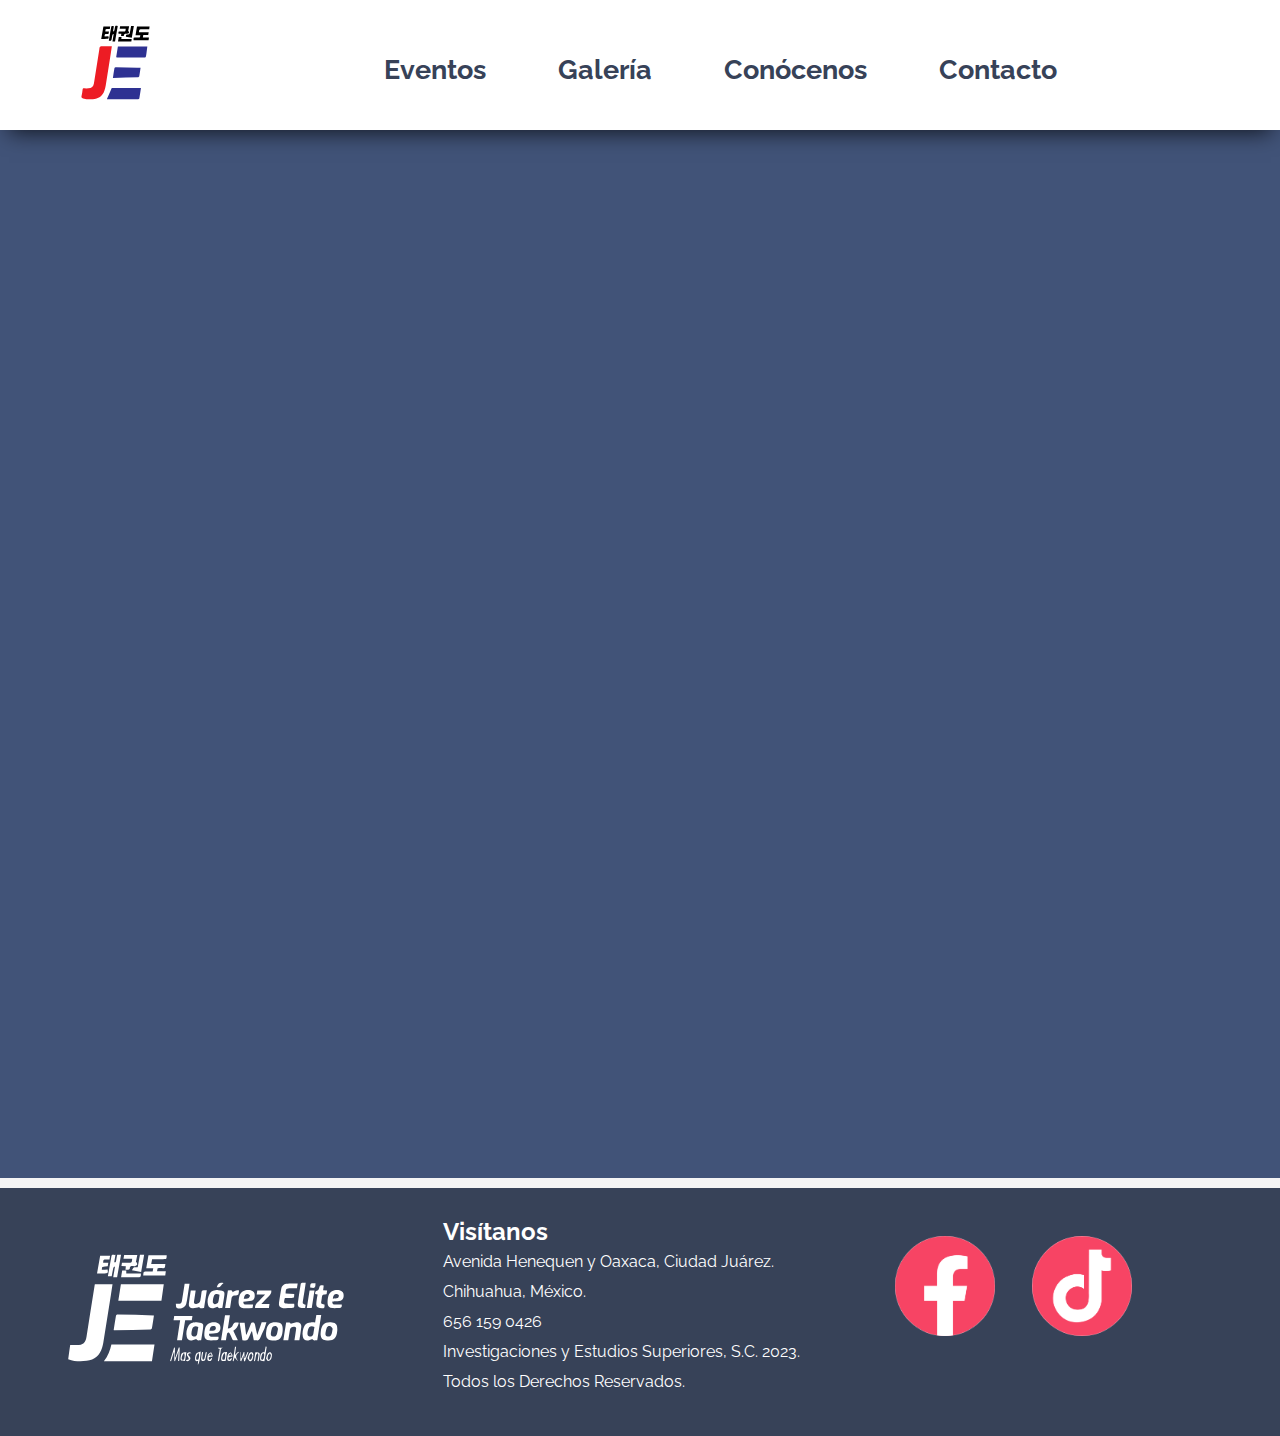
<file: conocenos.html>
<!DOCTYPE html>
<html lang="en">
<head>
    <meta http-equiv="content-type" content="text/html; charset=UTF-8">
    <meta charset="UTF-8">
    <meta name="viewport" content="width=device-width, initial-scale=1.0">
    <title>Juarez Elite Taekwondo</title>
    <link rel="preconnect" href="https://fonts.googleapis.com">
    <link rel="preconnect" href="https://fonts.gstatic.com" crossorigin>
    <link href="https://fonts.googleapis.com/css2?family=Open+Sans&family=Raleway:wght@400;800&display=swap" rel="stylesheet"> 
    <link rel="stylesheet" href="CSS/style-m.css">
    <link rel="stylesheet" href="CSS/style.css">
    <style>
        img[src*="https://cdn.000webhost.com/000webhost/logo/footer-powered-by-000webhost-white2.png"] {
            display: none;
        }
    </style>
    <script src="js/functions.js"></script> 
    <link rel="shortcut icon" href="img/logo/isologo.svg" type="image/x-icon">
</head>

<body>
    <!--INICIO DE ENCABEZADO / BARRA DE NAVEGACION--> 
    <header class="main-header" id="inicio">
        <div class="main-logo">
            <a href="index.html">
            <img id="logo" src="img/logo/isologo.svg">
            </a>
        </div>
        <nav id="nav" class="main-nav">
          <div class="nav-links" >
            <a class="link-item" href="eventos.html">Eventos</a>
            <a class="link-item" href="galeria.html">Galería</a>
            <a class="link-item" href="conocenos.html">Conócenos </a>
            <a id="btn-slice" class="link-item" href="contacto.html">
                <div class="top"><span></span></div>
                <div class="bottom"><span>Contacto</span></div>
            </a>
          </div>
        </nav>
        <button id="button-menu" class="button-menu">
          <span id="finger"></span>
          <span></span>
          <span id="finger"></span>
        </button>
      </header>
    <!--FIN DE ENCABEZADO / BARRA DE NAVEGACION-->  
    <main>
    <div id="map">
        <div id="cinta">
            <div id="hang">
                <img id="imago" src="img/logo/imagotipo.svg">
                <h1>Ubicación</h1>
                <div id="ubi">
                    Calle Av. Henequén 712, Cerrada del Parque, 32590 Juárez, Chih.
                </div>
                <img id="mascota" src="img/mascota/kick.svg">
                <img id="mascota1" src="img/mascota/fight.svg">
                <img id="mascota2" src="img/mascota/stand.svg">
            </div>
        </div>
        <div id="mapa">
            <iframe src="https://www.google.com/maps/embed?pb=!1m18!1m12!1m3!1d13586.477310970455!2d-106.39468745184334!3d31.644271640472226!2m3!1f0!2f0!3f0!3m2!1i1024!2i768!4f13.1!3m3!1m2!1s0x86e767ecf95fd821%3A0xdb5d71f73613a6f8!2sJu%C3%A1rez%20elite%20taekwondo!5e0!3m2!1sen!2smx!4v1700555294118!5m2!1sen!2smx" width="100%" height="100%" style="border:0;" allowfullscreen="" loading="lazy" referrerpolicy="no-referrer-when-downgrade"></iframe>
        </div>
    </div>

    <!--INICIO DE PIE-->
    <footer>
        <div class="pie1">
            <img src="img/logo/LogoNombre.svg" alt="Logo">
        </div>    
    
        <div class="pie2">
            <h2>Visítanos</h2>
            <p>Avenida Henequen y Oaxaca, Ciudad Juárez.</p>
            <p>Chihuahua, México.</p>
            <p>656 159 0426</p>
            <p>Investigaciones y Estudios Superiores, S.C. 2023.</p>
            <p>Todos los Derechos Reservados.</p>
        </div>    
    
        <div class="pie3" style="padding: 10px; box-sizing: border-box;">
            <div class="redes">
                <a href="https://www.facebook.com/JRZELITETKD/?locale=es_LA"><img src="img/facebook.png" alt="facebook"></a>
            </div>
            <div class="redes">
                <a href="https://www.tiktok.com/@erickdjz"><img src="img/tiktok.png" alt="tiktok"></a>
            </div>
        </div>
    </footer>
    <!--FINAL DE PIE-->
</body>
</html>
</file>
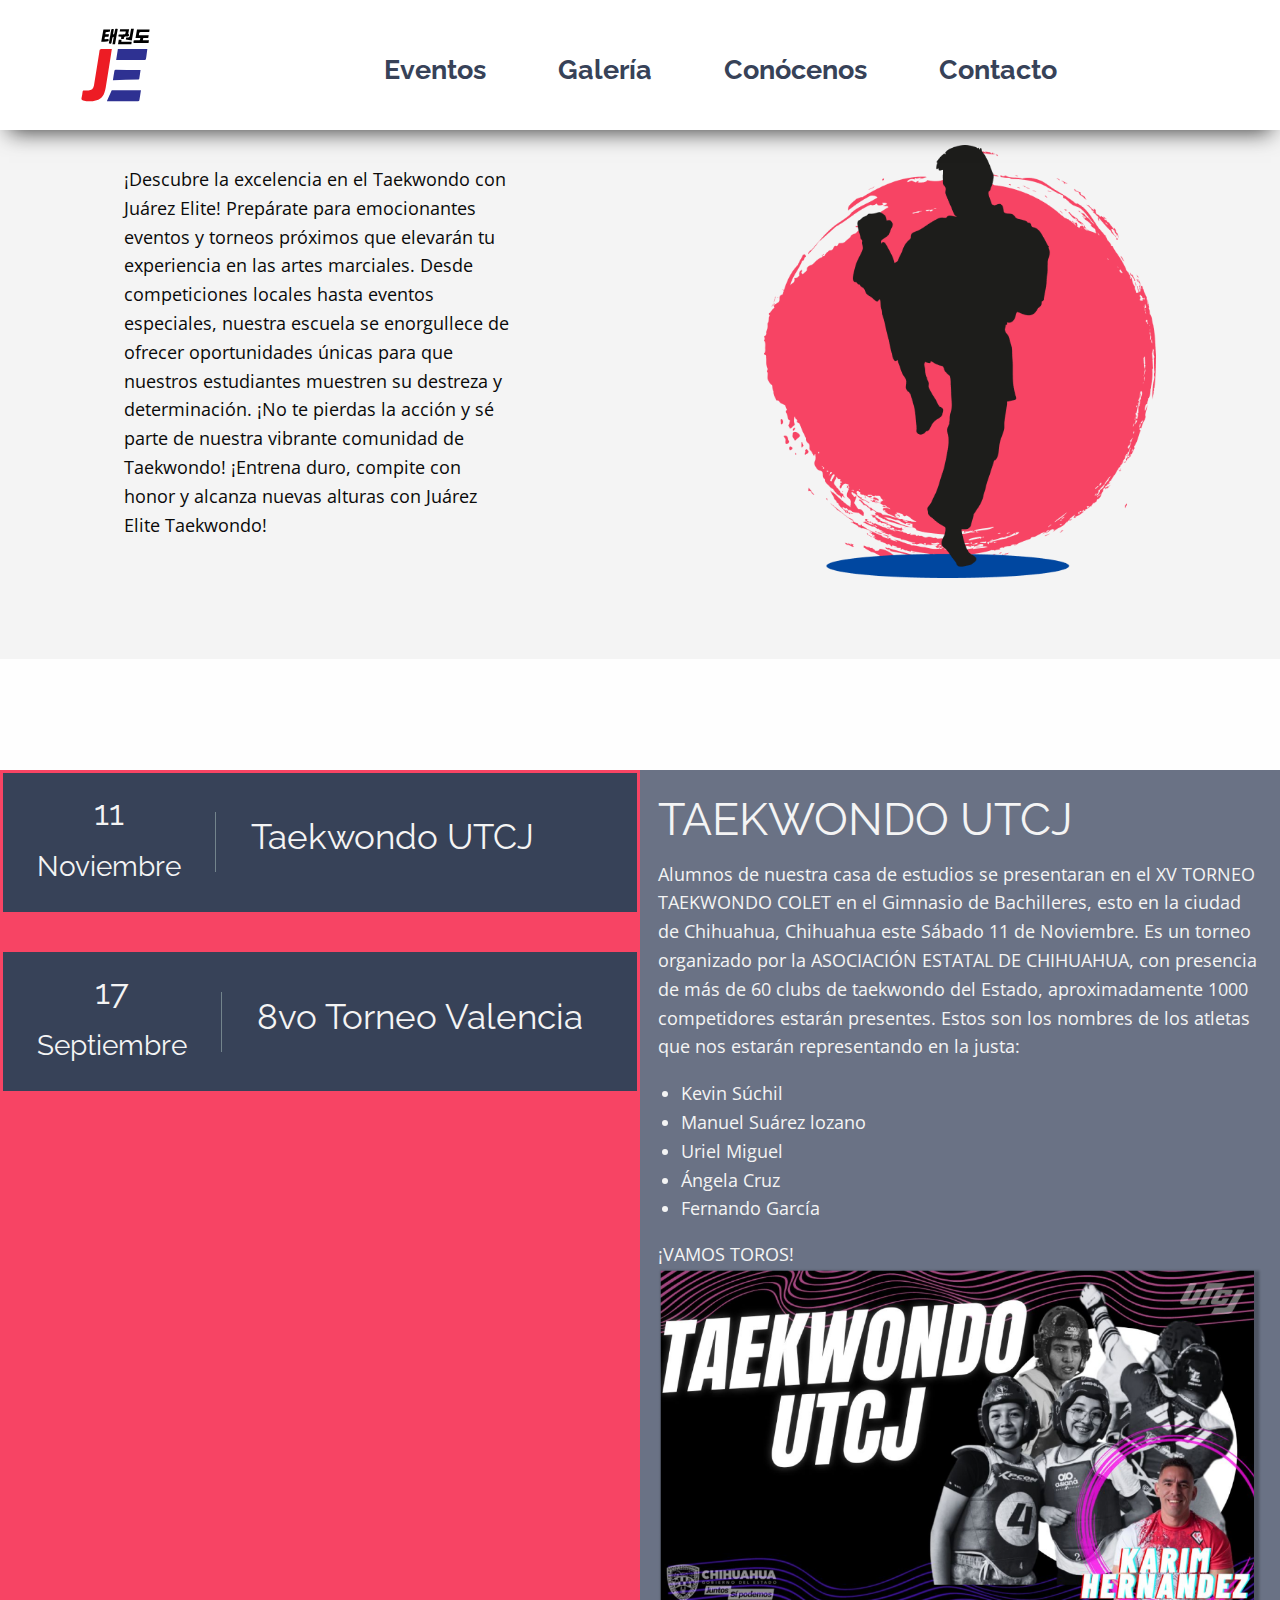
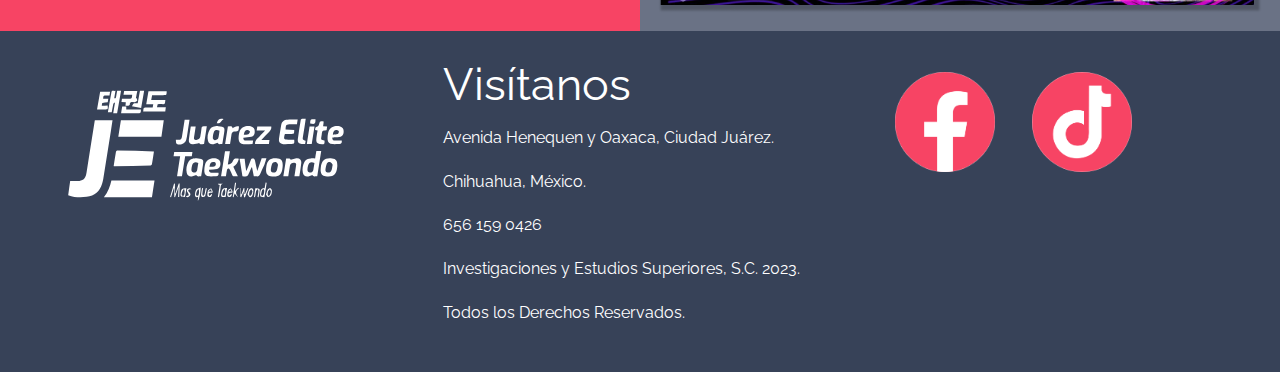
<file: eventos.html>
<!DOCTYPE html>
<html lang="en"> 

<head>
    <meta http-equiv="content-type" content="text/html; charset=UTF-8">
    <meta charset="UTF-8">
    <meta name="viewport" content="width=device-width, initial-scale=1.0">
    <title>Juarez Elite Taekwondo</title>
    <link rel="stylesheet" href="CSS/foundation.css">
    <link rel="stylesheet" href="CSS/pantalla.css">
    <link rel="stylesheet" href="CSS/app-t.css">
    <link rel="stylesheet" href="CSS/style.css">
    <link rel="preconnect" href="https://fonts.googleapis.com">
    <link rel="preconnect" href="https://fonts.gstatic.com" crossorigin>
    <link href="https://fonts.googleapis.com/css2?family=Open+Sans&family=Raleway:wght@400;800&display=swap"
        rel="stylesheet">
    <style>
        img[src*="https://cdn.000webhost.com/000webhost/logo/footer-powered-by-000webhost-white2.png"] {
            display: none;
        }
    </style>
    <script src="js/functions.js"></script>
    <link rel="shortcut icon" href="img/logo/isologo.svg" type="image/x-icon">
</head>

<body>
    <main>
        <!--INICIO DE ENCABEZADO / BARRA DE NAVEGACION--> 
        <header class="main-header" id="inicio">
            <div class="main-logo">
                <a href="index.html">
                <img id="logo" src="img/logo/isologo.svg">
                </a>
            </div>
            <nav id="nav" class="main-nav">
            <div class="nav-links" >
                <a class="link-item" href="eventos.html">Eventos</a>
                <a class="link-item" href="galeria.html">Galería</a>
                <a class="link-item" href="conocenos.html">Conócenos </a>
                <a id="btn-slice" class="link-item" href="contacto.html">
                    <div class="top"><span></span></div>
                    <div class="bottom"><span>Contacto</span></div>
                </a>
            </div>
            </nav>
            <button id="button-menu" class="button-menu">
            <span id="finger"></span>
            <span></span>
            <span id="finger"></span>
            </button>
        </header>
        <!--FIN DE ENCABEZADO / BARRA DE NAVEGACION-->  

        <!-- INICIA EVENTOS -->
        <section class="grid-container full eventos-header" style="padding-bottom: 5%;">
            <div class="grid-x grid-padding-y grid-padding-x align-spaced align-middle">
                <div class="cell small-12 medium-8 large-4">
                    <p>¡Descubre la excelencia en el Taekwondo con Juárez Elite! Prepárate para emocionantes eventos y
                        torneos próximos que elevarán tu experiencia en las artes marciales. Desde competiciones locales
                        hasta eventos especiales, nuestra escuela se enorgullece de ofrecer oportunidades únicas para
                        que nuestros estudiantes muestren su destreza y determinación. ¡No te pierdas la acción y sé
                        parte de nuestra vibrante comunidad de Taekwondo! ¡Entrena duro, compite con honor y alcanza
                        nuevas alturas con Juárez Elite Taekwondo!</p>
                </div>
                <div class="cell small-6 medium-4 large-4">
                    <img src="img/EventosYContacto-img/Group 21.png" alt="" class="radius">
                </div>
            </div>
        </section>

        <section class="grid-container full grid-margin-y">
            <div class="grid-x" style="padding-top: 0%;">
                <div class="cell medium-4 large-6 evento-d">
                    <div class="grid-y grid-padding-y grid-margin-x grid-margin-y">
                        <div class="cell grid-x large-12 align-middle grid-padding-x grid-margin-x" id="tab-1">
                            <div class="cell shrink grid-y align-middle grid-padding-y">
                                <div>
                                    <a href="#panel1">
                                        <p class="h3">11</p>
                                    </a>
                                </div>
                                <div>
                                    <a href="#panel1">
                                        <p class="h4">Noviembre</p>
                                    </a>
                                </div>
                            </div>
                            <hr>
                            <div class="cell auto">
                                <a href="#panel1">
                                    <p class="h3">Taekwondo UTCJ</p>
                                </a>
                            </div>
                        </div>
                        <div class="cell grid-x large-12 align-middle grid-padding-x grid-margin-x" id="tab-2">
                            <div class="cell shrink grid-y align-middle grid-padding-y">

                                <a href="#panel2">
                                    <p class="h3">17</p>
                                </a>


                                <a href="#panel2">
                                    <p class="h4">Septiembre</p>
                                </a>

                            </div>
                            <hr>
                            <div class="cell auto">
                                <a href="#panel2">
                                    <p class="h3">8vo Torneo Valencia</p>
                                </a>
                            </div>
                        </div>
                    </div>
                </div>
                <div class="cell medium-auto large-6 evento-i grid-padding-y">
                    <div class="tabs-content vertical" data-tabs-content="tabs-evento">
                        <div class="tabs-panel is-active" id="panel1">
                            <div>
                                <h2>TAEKWONDO UTCJ</h2>

                                <p>Alumnos de nuestra casa de estudios se presentaran en el XV TORNEO TAEKWONDO COLET en
                                    el
                                    Gimnasio de Bachilleres, esto en la ciudad de Chihuahua, Chihuahua este Sábado 11 de
                                    Noviembre.
                                    Es un torneo organizado por la ASOCIACIÓN ESTATAL DE CHIHUAHUA, con presencia de más
                                    de
                                    60 clubs de taekwondo del Estado, aproximadamente 1000 competidores estarán
                                    presentes.
                                    Estos son los nombres de los atletas que nos estarán representando en la justa:</p>
                                <ul>
                                    <li>Kevin Súchil</li>
                                    <li>Manuel Suárez lozano</li>
                                    <li>Uriel Miguel</li>
                                    <li>Ángela Cruz</li>
                                    <li>Fernando García</li>
                                </ul>
                                <span>¡VAMOS TOROS!</span>
                            </div>
                            <div class="cell large-12"><img src="img/EventosYContacto-img/image 2.png" alt="" class="radius"></div>
                            
                        </div>
                        <div class="tabs-panel" id="panel2">
                            <div>
                                <h2>8vo Torneo Valencia <small>Taekwondo Arena Monterrey 2023</small></h2>

                                <p>De Cd Juarez, Chihuahua, México 🇲🇽 nos acompaña la academia Juárez Elite Taekwondo,
                                    en nuestro gran evento para participar en la modalidad combate.
                                    <br><br>
                                    Muchas gracias por su confianza y apoyo, los esperamos con los brazos abiertos y muy
                                    orgullosos de tenerlos con nosotros.
                                    <br><br>
                                    🔴 R E C U E R D A 🔴 <br>
                                    Envíanos tu logotipo, confirmación de atletas y comprobante de pago de tu
                                    inscripción. <br>
                                    📞Tel: +52 81 3622 6029 <br>
                                    <br>
                                    ¿Y tú ya estás listo? Inscribe a tu academia para participar en nuestro magno
                                    evento:
                                    <br>
                                    “8vo Torneo Valencia Arena Monterrey 2023”
                                    <br>
                                    NUNCA SERÁ LO MISMO VERLO, QUE VIVIRLO.
                                    <br>
                                    Taekwondo Valencia más que un equipo, una familia.
                                </p>
                            </div>
                            <div class="cell large-12"><img src="img/EventosYContacto-img/valencia.jpg" alt="" class="radius"></div>
                            
                        </div>
                    </div>
                </div>
            </div>
        </section>
        <!-- TERMINA EVENTOS -->


    <!--INICIO DE PIE-->
    <footer>
        <div class="pie1">
            <img src="img/logo/LogoNombre.svg" alt="Logo">
        </div>    
    
        <div class="pie2">
            <h2>Visítanos</h2>
            <p>Avenida Henequen y Oaxaca, Ciudad Juárez.</p>
            <p>Chihuahua, México.</p>
            <p>656 159 0426</p>
            <p>Investigaciones y Estudios Superiores, S.C. 2023.</p>
            <p>Todos los Derechos Reservados.</p>
        </div>    
    
        <div class="pie3" style="padding: 10px; box-sizing: border-box;">
            <div class="redes">
                <a href="https://www.facebook.com/JRZELITETKD/?locale=es_LA"><img src="img/facebook.png" alt="facebook"></a>
            </div>
            <div class="redes">
                <a href="https://www.tiktok.com/@erickdjz"><img src="img/tiktok.png" alt="tiktok"></a>
            </div>
        </div>
    </footer>
    <!--FINAL DE PIE-->
        <script>
            var paneluno = document.getElementById("panel1");
            var paneldos = document.getElementById("panel2");
            var activo = "is-active";

            function mostrar() {
                if (paneluno.classList.contains(activo)) {
                    document.getElementById("panel1").classList.toggle("is-active");
                }
                document.getElementById("panel2").classList.toggle("is-active");

            }

            function mostrar2() {
                if (paneldos.classList.contains(activo)) {
                    document.getElementById("panel2").classList.toggle("is-active");
                }
                document.getElementById("panel1").classList.toggle("is-active");

            }

            document.getElementById("tab-1").onclick = function () {
                mostrar2();
            }

            document.getElementById("tab-2").onclick = function () {
                mostrar();
            }

        </script>
</body>

</html>
</file>
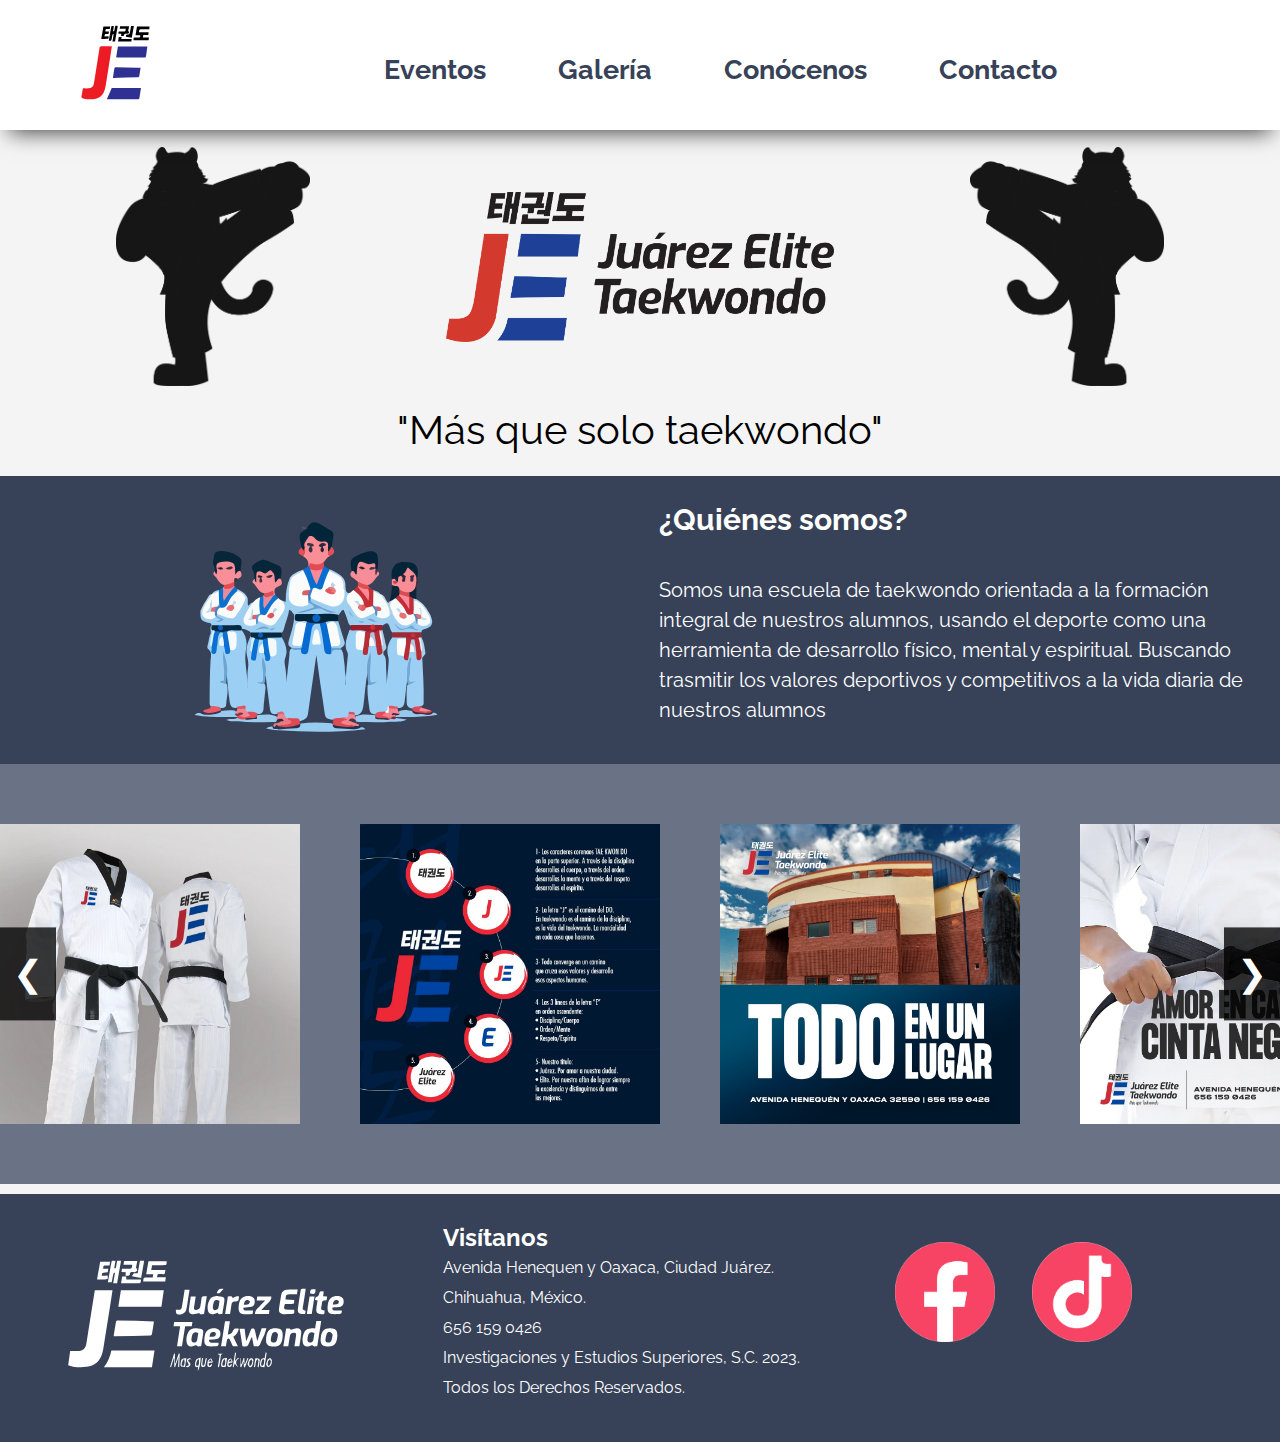
<file: galeria.html>
<!DOCTYPE html>
<html lang="en">

<head>
    <meta http-equiv="content-type" content="text/html; charset=UTF-8">
    <meta charset="UTF-8">
    <meta name="viewport" content="width=device-width, initial-scale=1.0">
    <title>Juarez Elite Taekwondo</title>
    <link rel="preconnect" href="https://fonts.googleapis.com">
    <link rel="preconnect" href="https://fonts.gstatic.com" crossorigin>
    <link href="https://fonts.googleapis.com/css2?family=Open+Sans&family=Raleway:wght@400;800&display=swap"
        rel="stylesheet">
    <link rel="stylesheet" href="CSS/style.css">
    <link rel="stylesheet" href="CSS/pantalla.css">
    <style>
        img[src*="https://cdn.000webhost.com/000webhost/logo/footer-powered-by-000webhost-white2.png"] {
            display: none;
        }
    </style>
    <script src="js/functions.js"></script>
    <link rel="shortcut icon" href="../img/logo/isologo.svg" type="image/x-icon">
</head>

<body>
    <main>
        <!--INICIO DE ENCABEZADO / BARRA DE NAVEGACION-->
        <header class="main-header" id="inicio">
            <div class="main-logo">
                <a href="index.html">
                    <img id="logo" src="img/logo/isologo.svg">
                </a>
            </div>
            <nav id="nav" class="main-nav">
                <div class="nav-links">
                    <a class="link-item" href="eventos.html">Eventos</a>
                    <a class="link-item" href="galeria.html">Galería</a>
                    <a class="link-item" href="conocenos.html">Conócenos </a>
                    <a id="btn-slice" class="link-item" href="contacto.html">
                        <div class="top"><span></span></div>
                        <div class="bottom"><span>Contacto</span></div>
                    </a>
                </div>
            </nav>
            <button id="button-menu" class="button-menu">
                <span id="finger"></span>
                <span></span>
                <span id="finger"></span>
            </button>
        </header>
        <!--FIN DE ENCABEZADO / BARRA DE NAVEGACION-->

        <!--INICIO DE CONTENIDO-->
        <div id="principal">
            <!--Inicio de contenido-->
            <section>
                <!--Inicio de encabezado-->
                <div class="inicio">
                    <div class="mascota1">
                        <img src="img/galeria-img/Silueta2.png" alt="Ilustracion">
                    </div>
                    <div class="logo">
                        <img src="img/galeria-img/LogoGaleria.png" alt="Logo">
                    </div>
                    <div class="mascota2">
                        <img src="img/galeria-img/Silueta1.png" alt="Ilustracion">
                    </div>
                </div>

                <div class="enunciado">
                    <div class="eslogan">
                        <p>"Más que solo taekwondo"</p>
                    </div>
                </div>

                <!--Inicio de cocepto-->
                <div class="concepto">
                    <div class="imagen">
                        <img src="img/galeria-img/equipo.svg" alt="Ilustracion">
                    </div>
                    <div class="descripcion">
                        <h2>¿Quiénes somos?</h2>
                        <p>Somos una escuela de taekwondo orientada a la formación integral de nuestros alumnos, usando
                            el deporte como una herramienta de desarrollo físico, mental y espiritual. Buscando
                            trasmitir los valores deportivos y competitivos a la vida diaria de nuestros alumnos</p>
                    </div>
                </div>

                <!--Inicio de carrusel-->
                <div class="espacio">
                    <div class="carrusel-container touch">
                        <div class="carrusel">
                            <img src="img/galeria-img/carrusel/publicidad1.jpg"
                                alt="Uniformes oficilaes Juarez Elite Taekwondo">
                            <img src="img/galeria-img/carrusel/publicidad2.jpg"
                                alt="Significado del logo de Juarez Elite Taekwondo">
                            <img src="img/galeria-img/carrusel/publicidad3.jpg"
                                alt="Todo en un lugar, nos encontramos en Oratorio Lupita">
                            <img src="img/galeria-img/carrusel/publicidad4.jpg" alt="Amor en cada cinta negra">
                            <img src="img/galeria-img/carrusel/publicidad5.jpg" alt="Respeto">
                            <img src="img/galeria-img/carrusel/publicidad6.jpg"
                                alt="Disciplina, orden, respeto, autoconfianza, espíritu competitivo, actidud">
                            <img src="img/galeria-img/carrusel/publicidad7.jpg" alt="Valor, coraje">
                            <img src="img/galeria-img/carrusel/publicidad8.jpg"
                                alt="No vayas tan lejos, estamos cerca. Oratorio Lupita">
                            <img src="img/galeria-img/carrusel/publicidad9.jpg" alt="Expertos en disciplina">
                            <img src="img/galeria-img/carrusel/publicidad10.jpg" alt="Orden">
                            <img src="img/galeria-img/carrusel/publicidad11.jpg" alt="Expertos en disciplina">
                            <img src="img/galeria-img/carrusel/publicidad12.jpg"
                                alt="El mejor equipo para un deporte individual">
                            <img src="img/galeria-img/carrusel/publicidad13.jpg"
                                alt="Más que Taekwondo, convivencia, buenas calificaciones, salud, respeto">
                            <img src="img/galeria-img/carrusel/publicidad14.jpg" alt="Somos familia">
                            <img src="img/galeria-img/carrusel/publicidad15.jpg"
                                alt="Más que un equipo, una familia Taekwondo">
                            <img src="img/galeria-img/carrusel/publicidad16.jpg" alt="Más que taekwondo">
                            <img src="img/galeria-img/carrusel/publicidad17.jpg" alt="Más que taekwondo">
                            <img src="img/galeria-img/carrusel/publicidad18.jpg"
                                alt="Contruyendo campeones medallistas universitarios">
                            <img src="img/galeria-img/carrusel/publicidad19.jpg" alt="Constrúyete a ti mismo">
                            <img src="img/galeria-img/carrusel/publicidad20.jpg" alt="Orgullosamente juarences">
                        </div>
                        <button class="prev">&#10094;</button>
                        <button class="next">&#10095;</button>
                    </div>
                </div>

                <script>
                    let currentIndex = 0;
                    const carrusel = document.querySelector('.carrusel');
                    const slides = document.querySelectorAll('.carrusel img');
                    const totalSlides = slides.length;

                    document.querySelector('.next').addEventListener('click', () => {
                        currentIndex = (currentIndex + 1) % totalSlides;
                        updateCarrusel();
                    });

                    document.querySelector('.prev').addEventListener('click', () => {
                        currentIndex = (currentIndex - 1 + totalSlides) % totalSlides;
                        updateCarrusel();
                    });

                    slides.forEach((slide, index) => {
                        slide.addEventListener('click', () => {
                            if (window.innerWidth > 600) {
                                currentIndex = (index + 1) % totalSlides;
                                updateCarrusel();
                            }
                        });
                    });

                    function updateCarrusel() {
                        const slideWidth = slides[0].offsetWidth + 1;
                        const translateValue = -currentIndex * slideWidth;
                        carrusel.style.transform = `translateX(${translateValue}px)`;

                        slides.forEach((slide, index) => {
                            slide.classList.toggle('active', index === currentIndex);
                        });
                    }
                </script>

            </section>
        </div>
        <!--FINAL DE CONTENIDO-->

        <!--INICIO DE PIE-->
        <footer>
            <div class="pie1">
                <img src="img/logo/LogoNombre.svg" alt="Logo">
            </div>

            <div class="pie2">
                <h2>Visítanos</h2>
                <p>Avenida Henequen y Oaxaca, Ciudad Juárez.</p>
                <p>Chihuahua, México.</p>
                <p>656 159 0426</p>
                <p>Investigaciones y Estudios Superiores, S.C. 2023.</p>
                <p>Todos los Derechos Reservados.</p>
            </div>

            <div class="pie3" style="padding: 10px; box-sizing: border-box;">
                <div class="redes">
                    <a href="https://www.facebook.com/JRZELITETKD/?locale=es_LA"><img src="img/facebook.png"
                            alt="Facebook Juarez Elite Taekwondo"></a>
                </div>
                <div class="redes">
                    <a href="https://www.tiktok.com/@erickdjz"><img src="img/tiktok.png"
                            alt="TikTok Juarez Elite Taekwondo"></a>
                </div>
            </div>
        </footer>
        <!--FINAL DE PIE-->
</body>

</html>
</file>
<file: CSS/style-m.css>
/* -----=====   FUENTES   =====----- */
@import url('https://fonts.googleapis.com/css2?family=Open+Sans&family=Raleway&display=swap');
/* -----=====   ROOT   =====----- */
:root {
    --bg: #FFFFFF;
    --bg1: #F4F4F4;
    --color1: #F74464;
    --hover: rgb(245, 93, 121);
    --color2: #374258;
    --color3: #6A7285;
    --color4: #C4C4C4;
    --font-title: 'Raleway', sans-serif;
    --font-text: 'Open Sans', sans-serif;
    --size:18px;
}
/* -----=====   LETRA   =====----- */
h1{
    font-family: var(--font-title); font-size: 2rem;
    text-align: center;
    color: var(--bg);
    margin: 5% 0% 0%;
}
#ubi{
    font-family: var(--font-text);
    color: var(--bg);
    line-height: 150%;
    margin: 5% 10%;
    text-align: center;
}
/* -----=====   MAPA   =====----- */
#map{
    width: 100%;
    display: flex;
    background-color: #415378 ;
}
#mapa{
    width: 50%;
    overflow:hidden;
    padding-bottom:92%;
    position:relative;
    height:0;
    line-height: 0; 
}
#mapa iframe{
    left:0;
    top:0;
    height:100%;
    width:100%;
    position:absolute;
}
/* -----=====   Info   =====----- */
#cinta{
    width: 50%;
}
#hang{
    background-color: #F74464;
    width: 70%;
    min-height: 800px;
    margin: 30% 15% 10%;
    border-radius: 0% 0% 10% 10%;
    display: inline-flex;
    flex-direction: column;
    z-index: -1;
    opacity: 0;
	animation: fadeIn 1s ease-in both;
}
@keyframes fadeIn {
	from {
		opacity: 0;
		transform: translate3d(0, -10%, 0);
	}
	to {
		opacity: 1;
		transform: translate3d(0, 0, 0);
	}
}
#imago{
    width: 60%;
    padding: 10% 20% 5%;
}
#mascota{
    width: 70%;
    transform: scaleX(-1);
    padding: 10% 20%;
}
#mascota1{
    display: none;
    width: 70%;
    transform: scaleX(-1);
    padding: 10% 20%;
}
#mascota2{
    display: none;
    width: 80%;
    padding: 10% 10%;
}
/* -----===== MEDIAS QUERIES =====----- */
@media screen and (max-width: 720px){
    #map{
        flex-direction: column;
    }
    #cinta{
        width: 100%;
        min-height: 900px;
    }
    #hang{
        margin: 20% 15% 10%;
    }
    #mapa{
        width: 100%;
    }
    #mascota{
        display: none;
    }
    #mascota1{
        display: block;
    }
}
  
@media screen and (max-width: 480px){
    #logo{
        width: 60%;
    }
    #hang{
        margin: 25% 15% 10%;
    }
    #mascota1{
        display: none;
    }
    #mascota2{
        display: block;
    }
}
</file>
<file: CSS/style.css>
/* -----=====   FUENTES   =====----- */
@import url('https://fonts.googleapis.com/css2?family=Open+Sans&family=Raleway&display=swap');

/* -----=====   ROOT   =====----- */
:root {
    --bg: #FFFFFF;
    --bg1: #F4F4F4;
    --color1: #F74464;
    --hover: rgb(245, 93, 121);
    --color2: #374258;
    --color3: #6A7285;
    --color4: #C4C4C4;
    --font-title: 'Raleway', sans-serif;
    --font-text: 'Open Sans', sans-serif;
    --size: 18px;
}

/* -----===== UNIVERSALES (HTML, BODY, MAIN)=====----- */
* {
    margin: 0%;
}

html {
    font-size: var(--size);
    background-color: var(--bg1);
}

body {
    font-family: var(--font-text);
    margin: 0;
    border: 0;
    padding: 0;
}

/* -----===== BARRA DE NAVEGACION =====----- */
.main-header {
    display: flex;
    justify-content: space-between;
    align-items: center;
    background-color: white;
    position: fixed;
    width: 100%;
    z-index: 100;
    box-shadow: 0px 11px 21px -9px rgba(0, 0, 0, 0.75);
}

.main-logo {
    flex-basis: 30%;
}

#logo {
    width: 20%;
    margin: auto 20%;
}

.main-nav {
    position: fixed;
    top: 0;
    left: 0;
    height: 100vh;
    width: 100%;
    margin-left: -100%;
    transition: all .2s linear;
    background-color: rgba(0, 0, 0, .7);
    z-index: 100;
}

.main-nav.show {
    margin-left: 0;
}
 
.nav-links {
    background-color: rgb(250, 250, 250);
    display: flex;
    flex-direction: column;
    width: 70%;
    height: 100%;
    align-items: center;
    justify-content: flex-start;
    font: 1.5rem var(--font-title);
    font-weight: 800;
    padding-bottom: 5%;
}

.link-item {
    margin-top: 3rem;
    color: var(--color2);
    text-decoration: none;
    font-weight: bold;
    position: relative;
}

.link-item::after {
    position: absolute;
    content: "";
    background-color: var(--color3);
    bottom: -5px;
    left: 0;
    width: 0%;
    height: 3px;
    transition: 0.3s ease all;
}

.link-item:hover::after {
    width: 100%;
}

#contacto{
    background-color: var(--color1);
    color: var(--bg);
    padding: 1.5%;
    border-radius: 50px;
    transition: 0.3s ease all;
}
#contacto:hover{
    background-color: #ed133b;
}
#contacto:hover::after{
    width: 0;
}

.button-menu {
    z-index: 200;
    width: 40px;
    height: 40px;
    border: none;
    display: flex;
    background: none;
    flex-direction: column;
    align-items: center;
    justify-content: center;
    cursor: pointer;
}

.button-menu span {
    width: 40px;
    height: 7px;
    margin-bottom: 5px;
    position: relative;
    background: var(--color2);
    border-radius: 3px;
    transform-origin: 4px 0px;
    transition: all .2s linear;
    margin-right: 100%;
}

.button-menu.close span {
    opacity: 1;
    transform: rotate(45deg) translate(0px, 0px);
    background: var(--bg);
}

.button-menu.close span:nth-child(2) {
    transform: rotate(-45deg) translate(-4px, 5px);
}

.button-menu.close span:nth-child(3) {
    display: none;
}

#finger {
    width: 30px;
    margin-right: 70%;
}

.button-menu.close #finger:nth-child(1) {
    width: 40px;
}

/* -----===== INICIO DE PIE =====----- */
/*Inicio de pie*/
footer {
    width: 100%;
    height: auto;
    display: flex;
    background-color: #374258;
    border-top: var(--bg1) solid 10px;
}

/*Contenedor uno de pie*/
.pie1 {
    display: flex;
    justify-content: center;
    align-items: center;
    flex: 1;
    margin: 1.5%;
    height: 210px;
}

.pie1 img {
    width: 90%;
    height: 75%;
}

/*Contenedor dos de pie*/
.pie2 {
    font-family: 'Raleway', sans-serif;
    font-size: 16px;
    flex: 1;
    margin: 1.5%;
    height: auto;
    color: white;
    line-height: 30px;
    padding: 10px;
    box-sizing: border-box;
}

/*Contenedor tres de pie*/
.pie3 {
    display: flex;
    flex: 1;
    margin: 1.5%;
    height: 210px;
    color: white;
    line-height: 10px;
}

.redes {
    width: 100px;
    height: 100px;
    background-color: #f74464;
    border-radius: 50%;
    margin: 5% 5%;
}

.redes img {
    width: 100%;
    height: 100%;
}

.redes:hover {
    transform: scale(1.1);
}

/* -----===== Contenido =====----- */
#principal {
    width: 100%;
    height: auto;
    margin: 0 auto;
}

.inicio {
    width: 100%;
    height: 200px;
    background-color: #f4f4f4;
}

.concepto {
    width: 100%;
    height: 200px;
    background-color: #374258;
}

.espacio {
    width: 100%;
    height: 200px;
    background-color: #6a7285;
}

/* -----===== MEDIAS QUERIES =====----- */
@media only screen and (max-width: 1201px) {
    .pie1 img {
        height: 65%;
    }
}

@media only screen and (max-width: 1121px) {
    .pie1 img {
        height: 60%;
    }
}

@media only screen and (max-width: 1090px) {
    .pie2 {
        font-size: 16px;
        flex: 1;
        margin: 1.5%;
        height: auto;
        color: white;
        line-height: 30px;
        padding: 10px;
        box-sizing: border-box;
    }
}

@media screen and (min-width:1800px) {
    .nav-links {
        font-size: 3rem;
    }
}

@media screen and (min-width:1024px) {
    .button-menu {
        display: none;
    }

    .main-nav {
        position: static;
        flex-basis: 70%;
        height: 100%;
    }

    .nav-links {
        width: 100%;
        flex-direction: row;
        align-items: center;
        background: var(--bg);
    }

    .link-item {
        display: inline-block;
        margin-right: 4rem;
    }
}

@media only screen and (max-width: 1001px) {
    .pie1 img {
        height: 55%;
    }

    .pie2 {
        margin: 1.5%;
        height: auto;
    }
}

@media only screen and (max-width: 861px) {
    .pie1 img {
        height: 50%;
    }

    .redes {
        width: 70px;
        height: 70px;
    }
}

@media only screen and (max-width: 768px) {
    footer {
        flex-direction: column;
        align-items: center;
        text-align: center;
    }

    .pie1,
    .pie2,
    .pie3 {
        width: 100%;
        margin: 2% 0;
    }

    .pie1 img {
        width: 70%;
        height: 75%;
    }

    .redes {
        margin-right: 10px;
    }
}

@media screen and (max-width: 720px) {
    #logo {
        width: 50%;
    }
    .main-header{
        padding: 3% 0%;
    }
}

@media screen and (max-width: 480px) {
    #logo {
        width: 60%;
    }

    .pie1 img {
        width: 90%;
        height: auto;
    }

    .pie2 {
        font-size: 14px;
        height: auto;
    }

    .pie3 {
        flex-direction: column;
        align-items: center;
    }

    .redes {
        margin-right: 0;
        margin-bottom: 10px;
    }
}
</file>
<file: CSS/pantalla.css>
/* -----=====   FUENTES   =====----- */
@import url('https://fonts.googleapis.com/css2?family=Open+Sans&family=Raleway&display=swap');
/* -----=====   ROOT   =====----- */
:root {
    --bg: #FFFFFF;
    --bg1: #F4F4F4;
    --color1: #F74464;
    --hover: rgb(245, 93, 121);
    --color2: #374258;
    --color3: #6A7285;
    --color4: #C4C4C4;
    --font-title: 'Raleway', sans-serif;
    --font-text: 'Open Sans', sans-serif;
    --size:18px;
}
/* -----===== UNIVERSALES (HTML, BODY, MAIN)=====----- */
*{
    margin: 0%;
}
html{
    font-size: var(--size);
    background-color: var(--bg1);
}
body{
    font-family: var(--font-texto);
    margin: 0;
    border: 0;
    padding: 0;
}
/* -----===== Contenido =====----- */
section{
    padding-top: 10%;
}
#principal{
    width: 100%;
    height: auto;
    margin: 0 auto;
}
.inicio {
    background-color: #f4f4f4;
    display: flex;
    height: auto;
}
.mascota1, .logo, .mascota2 {
    flex: 1;
    margin: 1.5%;
    height: auto;
    display: flex;
    align-items: center;
    justify-content: center;
}
.mascota1 img, .mascota2 img, .imagen img, .gatito img{
    max-width: 100%; 
    max-height: 100%; 
    width: 50%; 
    height: auto; 
}
.logo img{
    max-width: 100%; 
    max-height: 100%; 
    width: 100%; 
    height: auto; 
}
.enunciado {
    background-color: #f4f4f4;
    display: flex;
    height: 70px;
}
.eslogan {
    font-family: 'Raleway', sans-serif;
    font-size: 40px;
    width: 90%;
    height: 50px;
    margin: 15px auto 0;
    margin-top: 0;
    margin-bottom: 1.5%;
    text-align: center;
}
.concepto{
    width: 100%;
    height: auto;
    display: flex;
    background-color: #374258;
}
.imagen {
    flex: 1;
    width: calc(50% - 3%);
    margin: 1.5%;
    height: 250px;
    border-radius: 20px;
    display: flex;
    align-items: center;
    justify-content: center;
}
.descripcion {
    flex: 1;
    width: calc(50% - 3%);
    margin: 1.5%;
    height: auto;
    position: relative;
    color: white;
    font-family: 'Raleway', sans-serif;
    font-size: 18px;
    box-sizing: border-box; 
    padding: 10px;
    line-height: 30px;
}
.descripcion p{
    margin-top: 40px;
}
.espacio {
    width: 100%;
    height: auto;
    overflow: hidden;
    background-color: #6A7285;
}
.carrusel-container {
    display: flex;
    align-items: center;
    position: relative;
    overflow: hidden;
}
.carrusel {
    display: flex;
    transition: transform 0.5s ease-in-out;
}
.carrusel img {
    width: 300px;
    margin: 1% 1% 1% 0; 
}
.carrusel img.active {
    transform: scale(1.2); 
    transition: transform 0.5s ease-in-out;
    cursor: pointer;
}
.prev, .next {
    position: absolute;
    top: 50%;
    transform: translateY(-50%);
    font-size: 2em;
    padding: 2% 1%;
    cursor: pointer;
    background: rgba(0, 0, 0, 0.776);
    border: none;
    color: white;
    outline: none;
}
.prev {
    left: 0;
}
.next {
    right: 0;
}
.carrusel-container.touch {
    overflow-x: hidden;
    -webkit-overflow-scrolling: touch;
    scroll-snap-type: x mandatory;
}
/* -----===== MEDIAS QUERIES =====----- */
@media only screen and (max-width: 2000px){
    .descripcion {
        font-size: 20px;
    }
}
@media only screen and (max-width: 838px){
    .eslogan {
        font-size: 35px;
    }
    .descripcion {
        font-size: 16px;
    }
}
@media only screen and (max-width: 720px){
    section{
        padding-top: 20%;
    }
    #logo{
        width: 50%;
    }
    .logo img, .mascota1 img, .mascota2 img, .imagen img, .gatito img{ 
        margin-top: 15%;
    }
}
@media only screen and (max-width: 692px){
    .concepto{
        height: 360px;
    }
    .carrusel img {
        width: 300px;
        margin: .5% 1% .5% 0; 
    }
}
@media only screen and (max-width: 600px) {
    .inicio {
        flex-direction: column;
    }
    .mascota1, .logo, .mascota2 {
        flex: 1;
        margin: 1.5%;
        height: auto;
    }
    .eslogan {
        font-size: 30px;
    }
    .concepto {
        flex-direction: column;
        height: auto;
        text-align: center;
    }
    .imagen, .descripcion {
        width: 100%;
    }
    .mascota2{
        display: none;
    }
    .logo img, .mascota1 img, .mascota2 img, .imagen img, .gatito img{ 
        margin-top: 5%;
    }
    .logo img{
        width: 80%; 
    }
    .carrusel img.active {
        transform: none; 
        transition: none; 
        cursor: default; 
    }
    .prev {
        display: none;
    }
    .next {
        display: none;
    }
    .carrusel-container.touch {
        overflow-x: scroll;
    }
}
</file>
<file: CSS/app-t.css>
@import url('https://fonts.googleapis.com/css2?family=Open+Sans&family=Raleway&display=swap');

:root {
    --bg1: #F4F4F4;
    --rojo: #f74464;
    --azul: #374258;
    --azul-light: #6a7285;
    --gris: #c4c4c4;
    --blanco: #f4f4f4;
    --font-title: 'Raleway', sans-serif; 
    --font-text: 'Open Sans', sans-serif;
}

/*----==== Estilos generales para Eventos, Contacto y Confirmación ====---- */

h1,
h2,
h3,
h4,
h5,
h6,
.h1,
.h2,
.h3,
.h4,
.h5,
.h6 {
    font-family: var(--font-title);
}

#h2-contacto {
    font-family: var(--font-title);
    color: white;
}

hr {
    border: none;
    border-left: 1px solid hsla(200, 10%, 50%, 100);
    height: 60px;
    width: 1px;
}

html {
    background-color: var(--bg1);
}

body {
    font-family: var(--font-text);
}

/*----==== Estilos para Eventos ====---- */

.evento-d {
    background-color: var(--rojo);
    color: var(--azul);

}

.eventos-header {
    background-color: var(--blanco);
    padding-top: 10%;
}

.evento-i {
    background-color: var(--azul-light);
    color: var(--blanco);
}

.tabs-panel,
.tabs-content,
.tabs-content.vertical {
    background-color: var(--azul-light);
    border: 0px solid var(--azul-light);
    color: var(--blanco);
}

#tab-1,
#tab-2 {
    background-color: var(--azul);
    margin: 3%;
}

#tab-1 div div a,
#tab-1 div a {
    color: var(--blanco);
}

#tab-2 div div a,
#tab-2 div a {
    color: var(--blanco);
}

/*----==== Estilos para Contacto y Confirmación ====---- */

.form-i {
    background-image: url(../img/EventosYContacto-img/mask.jpg);
    background-repeat: no-repeat;
    background-size: cover;
    background-position: center;
}

.form-d {
    background-color: var(--rojo);
}

textarea {
    resize: none;
}

.button {
    background-color: var(--azul);
}

.button:hover {
    background-color: var(--azul-light);
}

#boton-form button {
    color: var(--blanco);
}

label {
    font-family: var(--font-title);
    font-weight: 600;
}

.button{
    border-radius: 100px;
}
</file>
